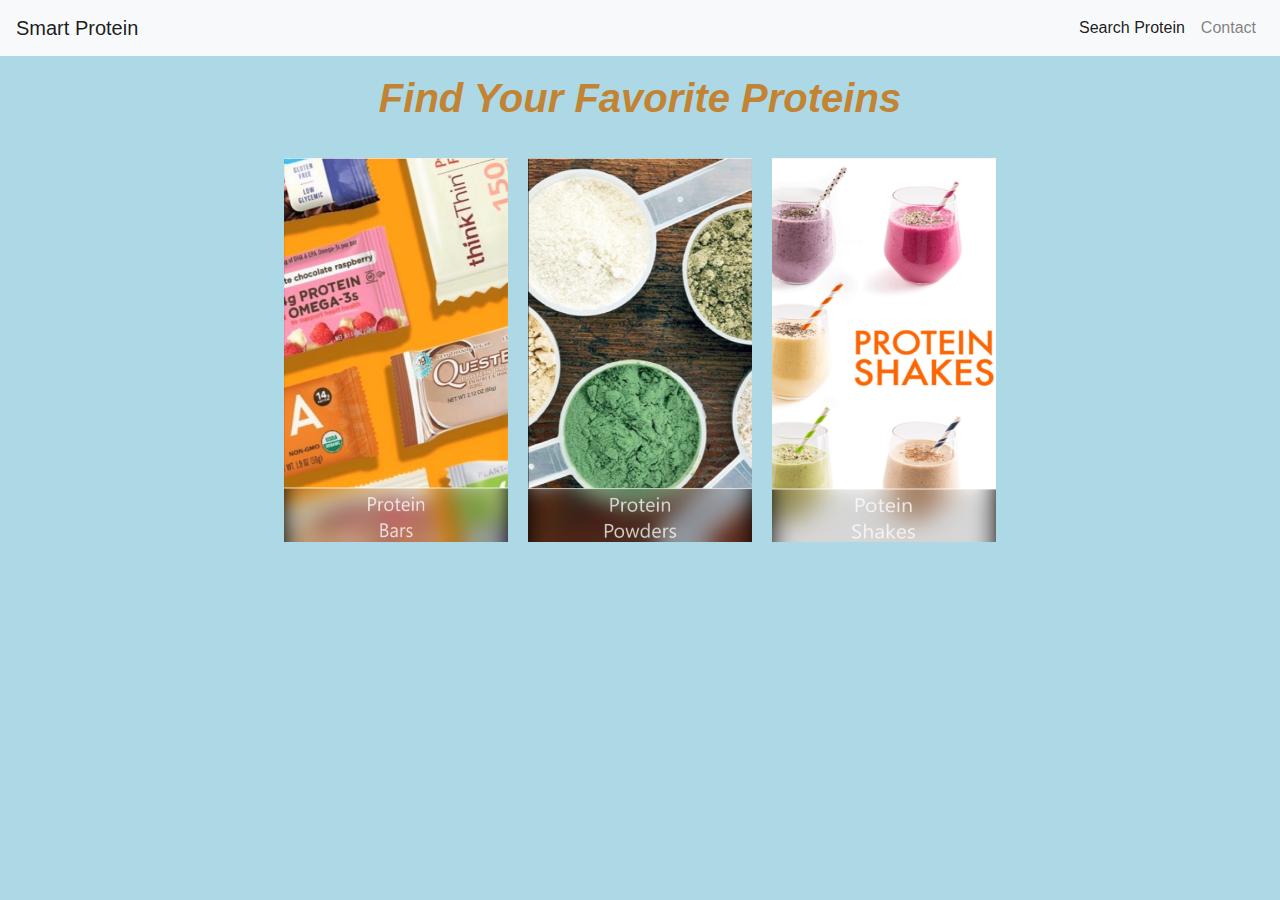
<file: index.html>
<!DOCTYPE html>
<html lang="en">
  <head>
    <meta charset="UTF-8" />
    <meta name="viewport" content="width=device-width, initial-scale=1.0" />
    <meta http-equiv="X-UA-Compatible" content="ie=edge" />
    <link rel="shortcut icon" href="images/icon01.png" type="image/x-icon" />
    <title>Smart Protein</title>

    <!-- Bootstrap v4.4.1 CSS stylesheet -->
    <link
      rel="stylesheet"
      href="https://stackpath.bootstrapcdn.com/bootstrap/4.4.1/css/bootstrap.min.css"
      integrity="sha384-Vkoo8x4CGsO3+Hhxv8T/Q5PaXtkKtu6ug5TOeNV6gBiFeWPGFN9MuhOf23Q9Ifjh"
      crossorigin="anonymous"
    />
    <link rel="stylesheet" href="css/homepage.css" />
  </head>

  <body class="mt-5">
    <header>
      <nav class="navbar fixed-top navbar-expand-sm navbar-light bg-light">
        <a
          class="navbar-brand"
          href="templates/smartprotein.html"
          target="_blank"
          >Smart Protein</a
        >
        <button
          class="navbar-toggler"
          type="button"
          data-toggle="collapse"
          data-target="#navbarSupportedContent"
          aria-controls="navbarSupportedContent"
          aria-expanded="false"
          aria-label="Toggle navigation"
        >
          <span class="navbar-toggler-icon"></span>
        </button>

        <div class="collapse navbar-collapse" id="navbarSupportedContent">
          <ul class="navbar-nav ml-auto">
            <li class="nav-item active">
              <a class="nav-link" href="templates/searching.html"
                >Search Protein<span class="sr-only">(Homepage)</span></a
              >
            </li>
            <li class="nav-item">
              <a
                class="nav-link"
                href="https://yuanfengli168.github.io/"
                target="_blank"
                >Contact</a
              >
            </li>
          </ul>
        </div>
      </nav>
    </header>

    <main class="homenav">
      <h1 style="color: rgb(194, 132, 51);">
        <b><i>Find Your Favorite Proteins</i></b>
      </h1>

      <div class="photos">
        <nav class="photos_specific">
          <a href="protein_bars/barsTotal.html"
            ><img
              src="images/barfv05.PNG"
              alt="many protein bars in one photo"
              style="width: 14rem; height: 25rem;"
          /></a>
          <a href="protein_powders/powdersTotal.html"
            ><img
              class="middle"
              src="images/powderfv04.PNG"
              alt="scoops of protein powders"
              style="width: 14rem; height: 25rem;"
          /></a>
          <a href="proteinDrinks/shakesTotal.html"
            ><img
              src="images/sk06.PNG"
              alt="many protein shakes in cups"
              style="width: 14rem; height: 25rem;"
          /></a>
        </nav>
      </div>

      <div>
        <nav></nav>
      </div>
    </main>

    <script
      src="https://code.jquery.com/jquery-3.4.1.slim.min.js"
      integrity="sha384-J6qa4849blE2+poT4WnyKhv5vZF5SrPo0iEjwBvKU7imGFAV0wwj1yYfoRSJoZ+n"
      crossorigin="anonymous"
    ></script>
    <script
      src="https://cdn.jsdelivr.net/npm/popper.js@1.16.0/dist/umd/popper.min.js"
      integrity="sha384-Q6E9RHvbIyZFJoft+2mJbHaEWldlvI9IOYy5n3zV9zzTtmI3UksdQRVvoxMfooAo"
      crossorigin="anonymous"
    ></script>
    <script
      src="https://stackpath.bootstrapcdn.com/bootstrap/4.4.1/js/bootstrap.min.js"
      integrity="sha384-wfSDF2E50Y2D1uUdj0O3uMBJnjuUD4Ih7YwaYd1iqfktj0Uod8GCExl3Og8ifwB6"
      crossorigin="anonymous"
    ></script>
  </body>
</html>
</file>
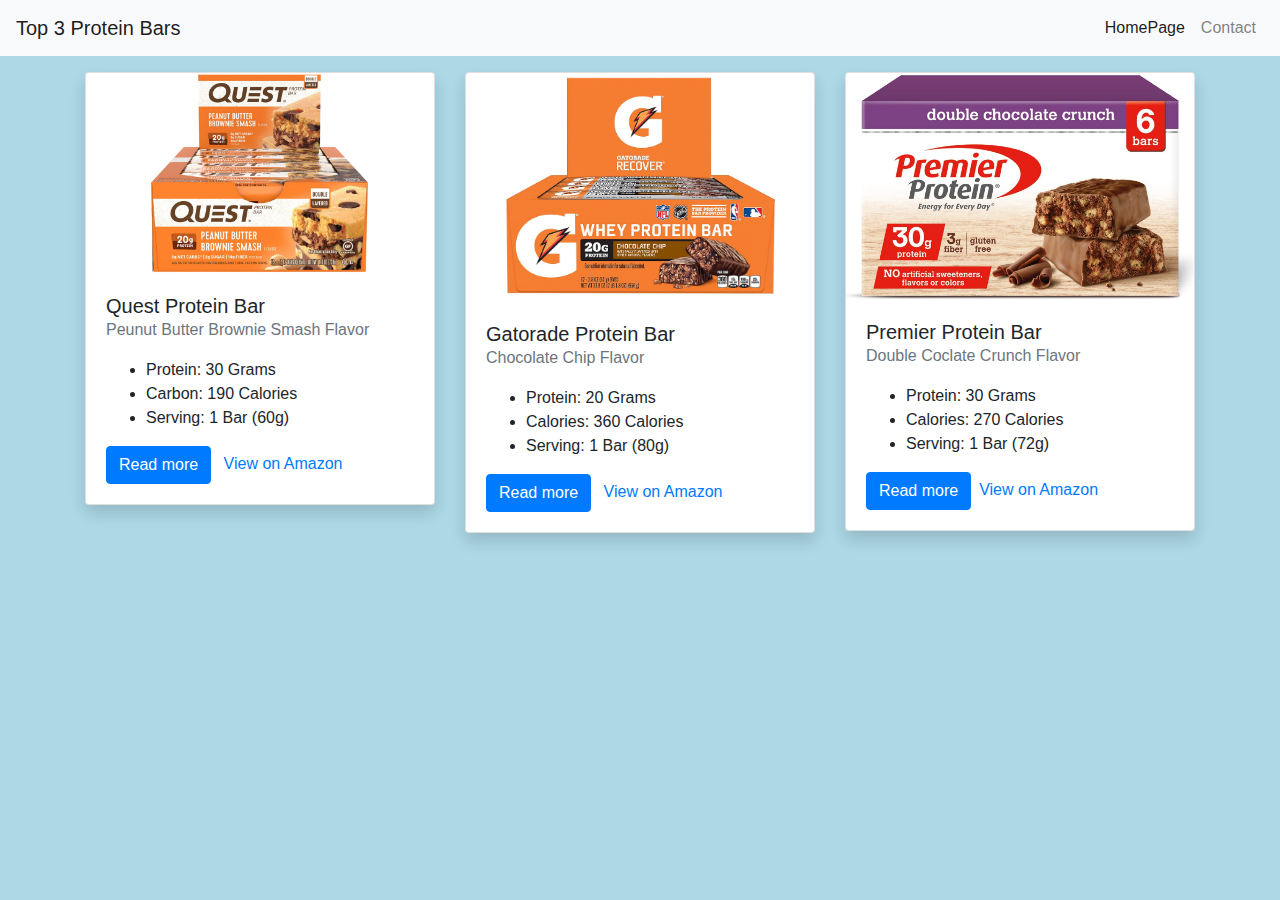
<file: protein_bars/barsTotal.html>
<!DOCTYPE html>
<html lang="en">
  <head>
    <meta charset="UTF-8" />
    <meta name="viewport" content="width=device-width, initial-scale=1.0" />
    <meta http-equiv="X-UA-Compatible" content="ie=edge" />
    <link rel="shortcut icon" href="../images/icon01.png" type="image/x-icon" />
    <title>Protein Bars</title>

    <!-- Bootstrap v4.4.1 CSS stylesheet -->
    <link
      rel="stylesheet"
      href="https://stackpath.bootstrapcdn.com/bootstrap/4.4.1/css/bootstrap.min.css"
      integrity="sha384-Vkoo8x4CGsO3+Hhxv8T/Q5PaXtkKtu6ug5TOeNV6gBiFeWPGFN9MuhOf23Q9Ifjh"
      crossorigin="anonymous"
    />
    <link rel="stylesheet" href="../css/total.css">
  </head>

  <body class="mt-5">
    <header>
      <nav class="navbar fixed-top navbar-expand-sm navbar-light bg-light">
        <a class="navbar-brand" href="" target="_blanket">Top 3 Protein Bars</a>
        <button
          class="navbar-toggler"
          type="button"
          data-toggle="collapse"
          data-target="#navbarSupportedContent"
          aria-controls="navbarSupportedContent"
          aria-expanded="false"
          aria-label="Toggle navigation"
        >
          <span class="navbar-toggler-icon"></span>
        </button>

        <div class="collapse navbar-collapse" id="navbarSupportedContent">
          <ul class="navbar-nav ml-auto">
            <li class="nav-item active">
              <a class="nav-link" href="../index.html"
                >HomePage <span class="sr-only">(Homepage)</span></a
              >
            </li>
            <li class="nav-item">
              <a class="nav-link" href="https://yuanfengli168.github.io/" target="_blank">Contact</a>
            </li>
          </ul>
        </div>
      </nav>
    </header>

    <main>
      <div class="container">
        <div class="row">
          <div class="col-sm-6 col-md-4 py-4">
            <div class="card shadow bg-white rounded">
              <center>
                <img
                src="../images/questbar_in_total.jpg"
                class="card-img-top"
                alt="Quest Protein Bar Details with a whole box"
                style="width: 63%;"
              />
              </center>
              <div class="card-body">
                <h5 class="card-title mb-0">Quest Protein Bar</h5>
                <p class="text-muted mt-0">
                  Peunut Butter Brownie Smash Flavor
                </p>

                <p class="card-text font-weight-bold">
                  <ul>
                      <li>Protein: 30  Grams</li>
                      <li>Carbon: 190  Calories</li>
                      <li>Serving: 1 Bar (60g)</li>
                  </ul>
                </p>

                <a href="../protein_bars/proteinBar01.html" class="btn btn-primary mr-2">Read more</a>
                <a href="https://www.amazon.com/Quest-Nutrition-Brownie-Protein-Friendly/dp/B07FYD4NZ3/ref=sr_1_6?dchild=1&keywords=protein%2Bbar&qid=1591567925&sr=8-6&th=1" target="_blank">View on Amazon</a>
              </div>
            </div>
          </div>
          <div class="col-sm-6 col-md-4 py-4">
            <div class="card shadow bg-white rounded">
              <center>
                <img
                src="../images/gatorade_in_total02.PNG"
                class="card-img-top"
                alt="Premier Protein bar with a whole box"
                style="width: 90%;"
              />
              </center>
              <div class="card-body">
                <h5 class="card-title mb-0">Gatorade Protein Bar</h5>
                <p class="text-muted mt-0">Chocolate Chip Flavor</p>
                <p class="card-text font-weight-bold">
                  <ul>
                      <li>Protein: 20  Grams</li>
                      <li>Calories: 360  Calories</li>
                      <li>Serving: 1 Bar (80g)</li>
                  </ul>
                </p>
                <a href="../protein_bars/proteinBar02.html" class="btn btn-primary mr-2">Read more</a>
                <a href="https://www.amazon.com/Gatorade-Protein-Recover-Chocolate-ounce/dp/B00T0BUBI6/ref=sr_1_3_sspa?dchild=1&keywords=protein+bar&qid=1591568203&sr=8-3-spons&psc=1&spLa=[base64]" target="_blank">View on Amazon</a>
              </div>
            </div>
          </div>
          <div class="col-sm-6 col-md-4 py-4">
            <div class="card shadow bg-white rounded">
              <img
                src="../images/premier_protein.jpg"
                class="card-img-top"
                alt="Premier Protein bar in a box"
              />
              <div class="card-body">
                <h5 class="card-title mb-0">Premier Protein Bar</h5>
                <p class="text-muted mt-0">
                  Double Coclate Crunch Flavor
                </p>
                <p class="card-text font-weight-bold">
                  <ul>
                      <li>Protein: 30 Grams</li>
                      <li>Calories: 270 Calories</li>
                      <li>Serving: 1 Bar (72g)</li>
                  </ul>
                </p>
                <a href="../protein_bars/proteinBar03.html" class="btn btn-primary mr-2">Read more</a
                ><a href="https://www.amazon.com/Premier-Protein-Double-Chocolate-Crunch/dp/B00ATPL5TQ/ref=sr_1_1?dchild=1&keywords=premier%2Bprotein%2Benergy%2Bbar&qid=1591568576&sr=8-1&th=1" target="_blank">View on Amazon</a>
              </div>
            </div>
          </div>
        </div>
      </div>
    </main>

    <script
      src="https://code.jquery.com/jquery-3.4.1.slim.min.js"
      integrity="sha384-J6qa4849blE2+poT4WnyKhv5vZF5SrPo0iEjwBvKU7imGFAV0wwj1yYfoRSJoZ+n"
      crossorigin="anonymous"
    ></script>
    <script
      src="https://cdn.jsdelivr.net/npm/popper.js@1.16.0/dist/umd/popper.min.js"
      integrity="sha384-Q6E9RHvbIyZFJoft+2mJbHaEWldlvI9IOYy5n3zV9zzTtmI3UksdQRVvoxMfooAo"
      crossorigin="anonymous"
    ></script>
    <script
      src="https://stackpath.bootstrapcdn.com/bootstrap/4.4.1/js/bootstrap.min.js"
      integrity="sha384-wfSDF2E50Y2D1uUdj0O3uMBJnjuUD4Ih7YwaYd1iqfktj0Uod8GCExl3Og8ifwB6"
      crossorigin="anonymous"
    ></script>
  </body>
</html>
</file>
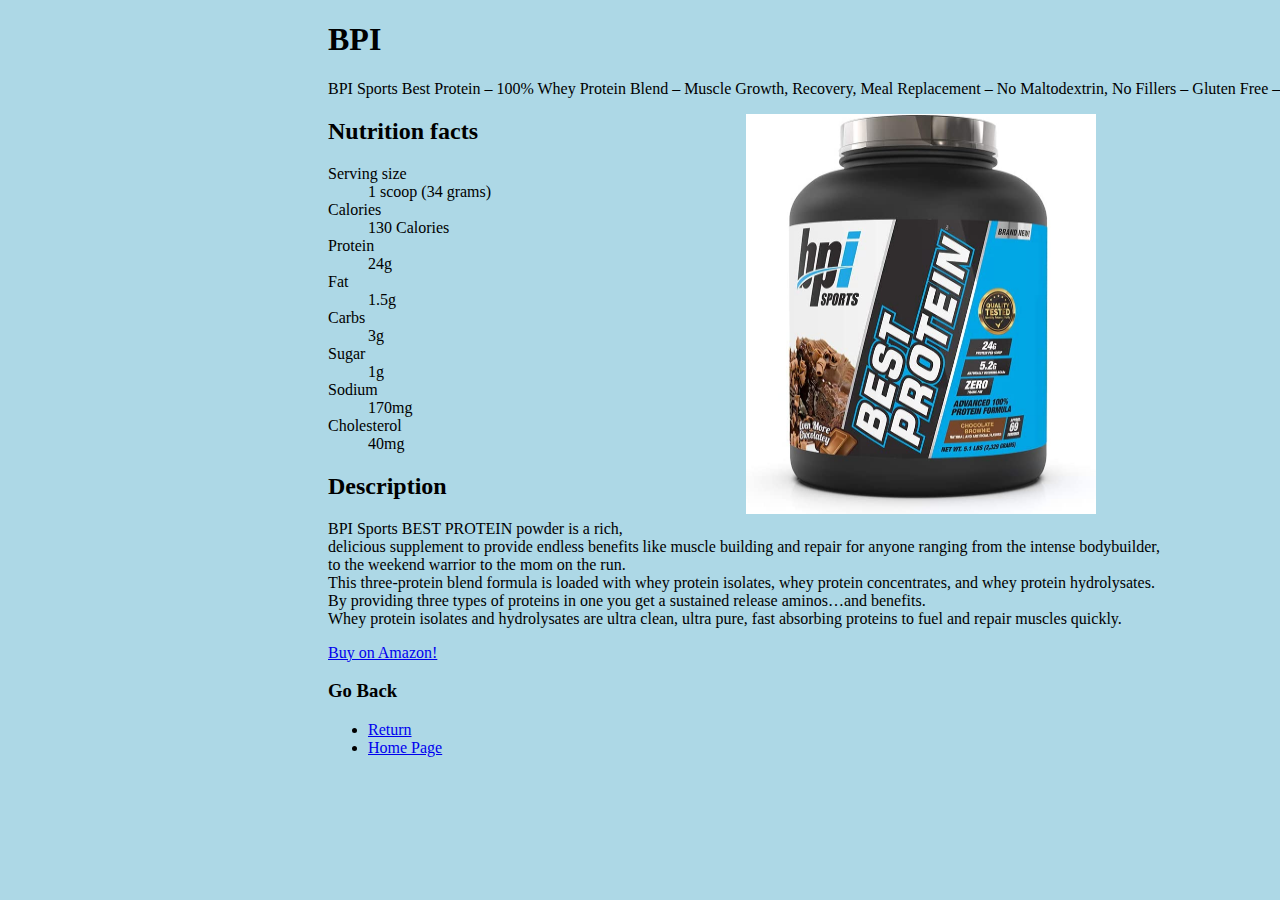
<file: protein_powders/powder01.html>
<!DOCTYPE html>
<html lang="en">
  <head>
    <meta charset="UTF-8" />
    <meta name="viewport" content="width=device-width, initial-scale=1.0" />
    <link rel="stylesheet" href="../css/bar_style.css" />
    <link rel="shortcut icon" href="../images/icon01.png" type="image/x-icon" />
    <title>BPI Sports Best Protein</title>
  </head>

  <body>
    <header>
      <div class="container">
        <h1>BPI</h1>
        <p class="full name">
          BPI Sports Best Protein – 100% Whey Protein Blend – Muscle Growth,
          Recovery, Meal Replacement – No Maltodextrin, No Fillers – Gluten Free
          – for Men & Women – Chocolate Brownie
        </p>
      </div>
    </header>

    <div class="image">
      <p>
        <img
          src="../images/bestProteinPowder.jpg"
          alt="Premier protein bar"
          style="width: 350px; height: 400px;"
        />
      </p>
    </div>

    <nav id="nutrition facts">
      <div>
        <h2>Nutrition facts</h2>

        <dl>
          <dt>Serving size</dt>
          <dd>1 scoop (34 grams)</dd>
          <dt>Calories</dt>
          <dd>130 Calories</dd>
          <dt>Protein</dt>
          <dd>24g</dd>
          <dt>Fat</dt>
          <dd>1.5g</dd>
          <dt>Carbs</dt>
          <dd>3g</dd>
          <dt>Sugar</dt>
          <dd>1g</dd>
          <dt>Sodium</dt>
          <dd>170mg</dd>
          <dt>Cholesterol</dt>
          <dd>40mg</dd>
        </dl>
      </div>
    </nav>

    <main>
      <div class="container">
        <h2>Description</h2>
        <p>
          BPI Sports BEST PROTEIN powder is a rich,<br />
          delicious supplement to provide endless benefits like muscle building
          and repair for anyone ranging from the intense bodybuilder, <br />to
          the weekend warrior to the mom on the run. <br />
          This three-protein blend formula is loaded with whey protein isolates,
          whey protein concentrates, and whey protein hydrolysates. <br />By
          providing three types of proteins in one you get a sustained release
          aminos…and benefits. <br />Whey protein isolates and hydrolysates are
          ultra clean, ultra pure, fast absorbing proteins to fuel and repair
          muscles quickly.
        </p>
        <a
          href="https://www.amazon.com/BPI-Sports-Advanced-Superior-Chocolate/dp/B01NBOBXTS/ref=sr_1_36?dchild=1&keywords=protein+powder&qid=1591572948&sr=8-36"
          target="_blank"
          >Buy on Amazon!</a
        >
      </div>
    </main>

    <footer>
      <h3>Go Back</h3>
      <ul>
        <li><a href="../protein_powders/powdersTotal.html">Return</a></li>
        <li><a href="../index.html">Home Page</a></li>
      </ul>
    </footer>
  </body>
</html>
</file>
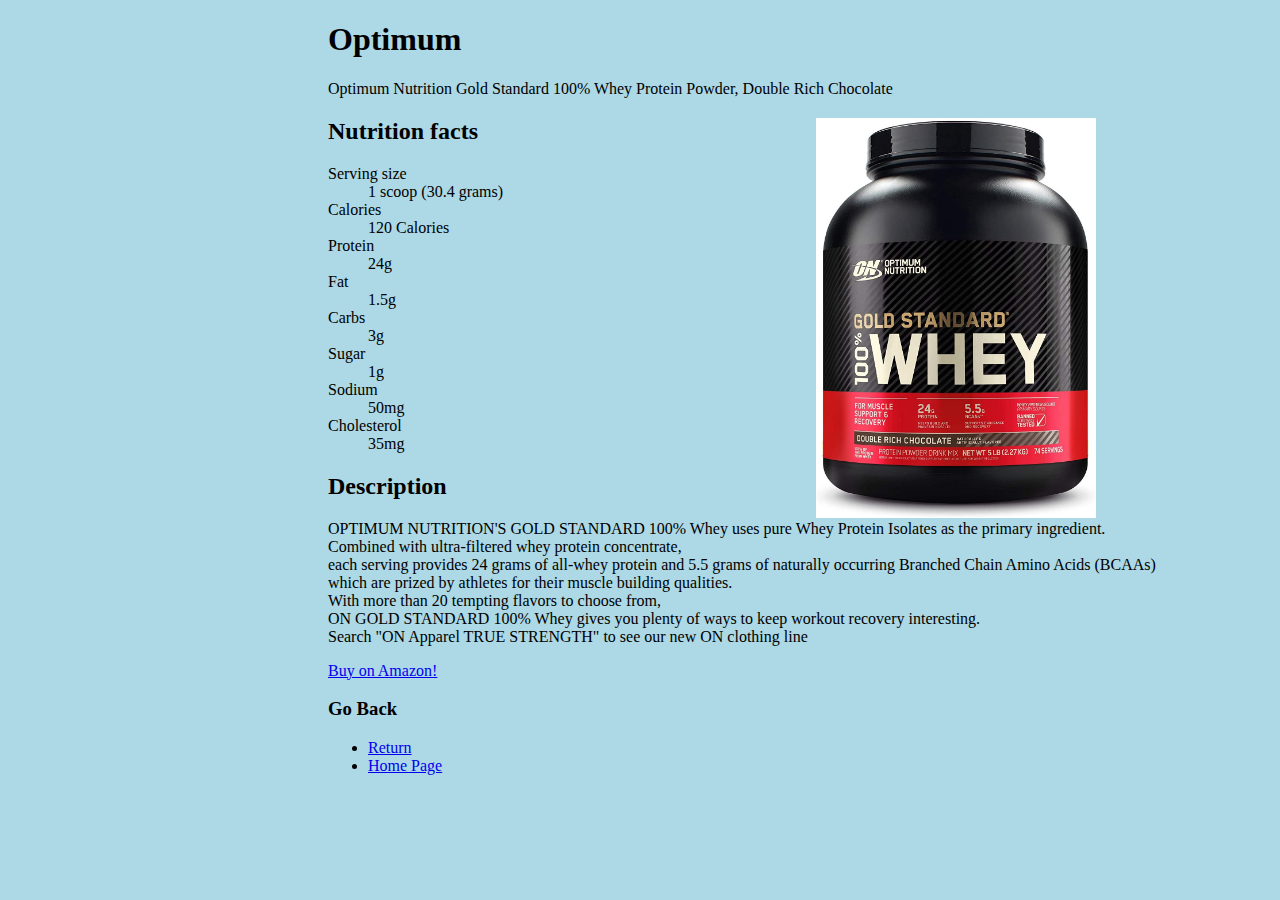
<file: protein_powders/powder02.html>
<!DOCTYPE html>
<html lang="en">
  <head>
    <meta charset="UTF-8" />
    <meta name="viewport" content="width=device-width, initial-scale=1.0" />
    <link rel="stylesheet" href="../css/bar_style.css" />
    <link rel="shortcut icon" href="../images/icon01.png" type="image/x-icon" />
    <title>Optimum Nutrition Gold Standard</title>
  </head>

  <body>
    <header>
      <div class="container">
        <h1>Optimum</h1>
        <p class="full name">
          Optimum Nutrition Gold Standard 100% Whey Protein Powder, Double Rich
          Chocolate
        </p>
      </div>
    </header>
    <div class="image">
      <p>
        <img
          src="../images/optimum.jpg"
          alt="optimum protein powder"
          style="width: 280px; height: 400px;"
        />
      </p>

      <nav id="nutrition facts">
        <div>
          <h2>Nutrition facts</h2>

          <dl>
            <dt>Serving size</dt>
            <dd>1 scoop (30.4 grams)</dd>
            <dt>Calories</dt>
            <dd>120 Calories</dd>
            <dt>Protein</dt>
            <dd>24g</dd>
            <dt>Fat</dt>
            <dd>1.5g</dd>
            <dt>Carbs</dt>
            <dd>3g</dd>
            <dt>Sugar</dt>
            <dd>1g</dd>
            <dt>Sodium</dt>
            <dd>50mg</dd>
            <dt>Cholesterol</dt>
            <dd>35mg</dd>
          </dl>
        </div>
      </nav>
    </div>

    <main>
      <div class="container">
        <h2>Description</h2>
        <p>
          OPTIMUM NUTRITION'S GOLD STANDARD 100% Whey uses pure Whey Protein
          Isolates as the primary ingredient. <br />
          Combined with ultra-filtered whey protein concentrate, <br />each
          serving provides 24 grams of all-whey protein and 5.5 grams of
          naturally occurring Branched Chain Amino Acids (BCAAs) <br />which are
          prized by athletes for their muscle building qualities. <br />With
          more than 20 tempting flavors to choose from, <br />ON GOLD STANDARD
          100% Whey gives you plenty of ways to keep workout recovery
          interesting. <br />Search "ON Apparel TRUE STRENGTH" to see our new ON
          clothing line
        </p>
        <a
          href="https://www.amazon.com/Optimum-Nutrition-Standard-Protein-Chocolate/dp/B000QSNYGI/ref=sr_1_2_sspa?dchild=1&keywords=protein+powder&qid=1591572948&sr=8-2-spons&psc=1&spLa=[base64]"
          target="_blank"
          >Buy on Amazon!</a
        >
      </div>
    </main>

    <footer>
      <h3>Go Back</h3>
      <ul>
        <li><a href="powdersTotal.html">Return</a></li>
        <li><a href="../index.html">Home Page</a></li>
      </ul>
    </footer>
  </body>
</html>
</file>
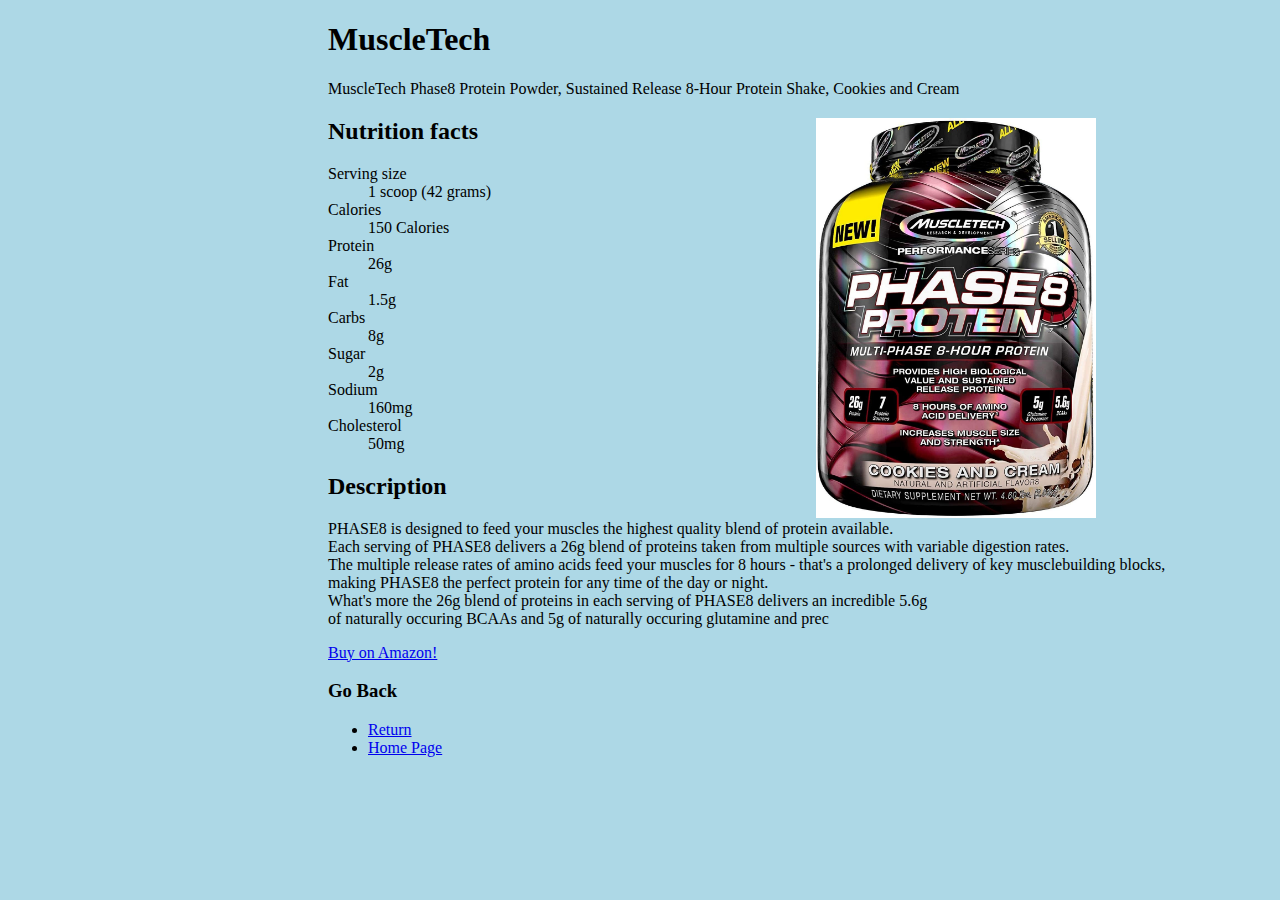
<file: protein_powders/powder03.html>
<!DOCTYPE html>
<html lang="en">
  <head>
    <meta charset="UTF-8" />
    <meta name="viewport" content="width=device-width, initial-scale=1.0" />
    <link rel="stylesheet" href="../css/bar_style.css" />
    <link rel="shortcut icon" href="../images/icon01.png" type="image/x-icon" />
    <title>MuscleTech Phase8 Protein Powder</title>
  </head>

  <body>
    <header>
      <div class="container">
        <h1>MuscleTech</h1>
        <p class="full name">
          MuscleTech Phase8 Protein Powder, Sustained Release 8-Hour Protein
          Shake, Cookies and Cream
        </p>
      </div>
    </header>

    <div class="image">
      <p>
        <img
          src="../images/muscletech.jpg"
          alt="Premier protein bar"
          style="width: 280px; height: 400px;"
        />
      </p>

      <nav id="nutrition facts">
        <div>
          <h2>Nutrition facts</h2>

          <dl>
            <dt>Serving size</dt>
            <dd>1 scoop (42 grams)</dd>
            <dt>Calories</dt>
            <dd>150 Calories</dd>
            <dt>Protein</dt>
            <dd>26g</dd>
            <dt>Fat</dt>
            <dd>1.5g</dd>
            <dt>Carbs</dt>
            <dd>8g</dd>
            <dt>Sugar</dt>
            <dd>2g</dd>
            <dt>Sodium</dt>
            <dd>160mg</dd>
            <dt>Cholesterol</dt>
            <dd>50mg</dd>
          </dl>
        </div>
      </nav>
    </div>


      <div class="container">
        <h2>Description</h2>
        <p>
          PHASE8 is designed to feed your muscles the highest quality blend of
          protein available. <br/> Each serving of PHASE8 delivers a 26g blend of
          proteins taken from multiple sources with variable digestion rates.<br/>
          The multiple release rates of amino acids feed your muscles for 8
          hours - that's a prolonged delivery of key musclebuilding blocks,<br/>
          making PHASE8 the perfect protein for any time of the day or night.<br/>
          What's more the 26g blend of proteins in each serving of PHASE8
          delivers an incredible 5.6g <br />of naturally occuring BCAAs and 5g of
          naturally occuring glutamine and prec
        </p>
        <a
          href="https://www.amazon.com/MuscleTech-Protein-Sustained-Release-Chocolate/dp/B00CATLSAA/ref=sr_1_22_sspa?dchild=1&keywords=protein%2Bpowder&qid=1591572948&sr=8-22-spons&spLa=[base64]&th=1"
          target="_blank"
          >Buy on Amazon!</a
        >
      </div>
    </main>

    <footer>
      <h3>Go Back</h3>
      <ul>
        <li><a href="../protein_powders/powdersTotal.html">Return</a></li>
        <li><a href="../index.html">Home Page</a></li>
      </ul>
    </footer>
  </body>
</html>
</file>
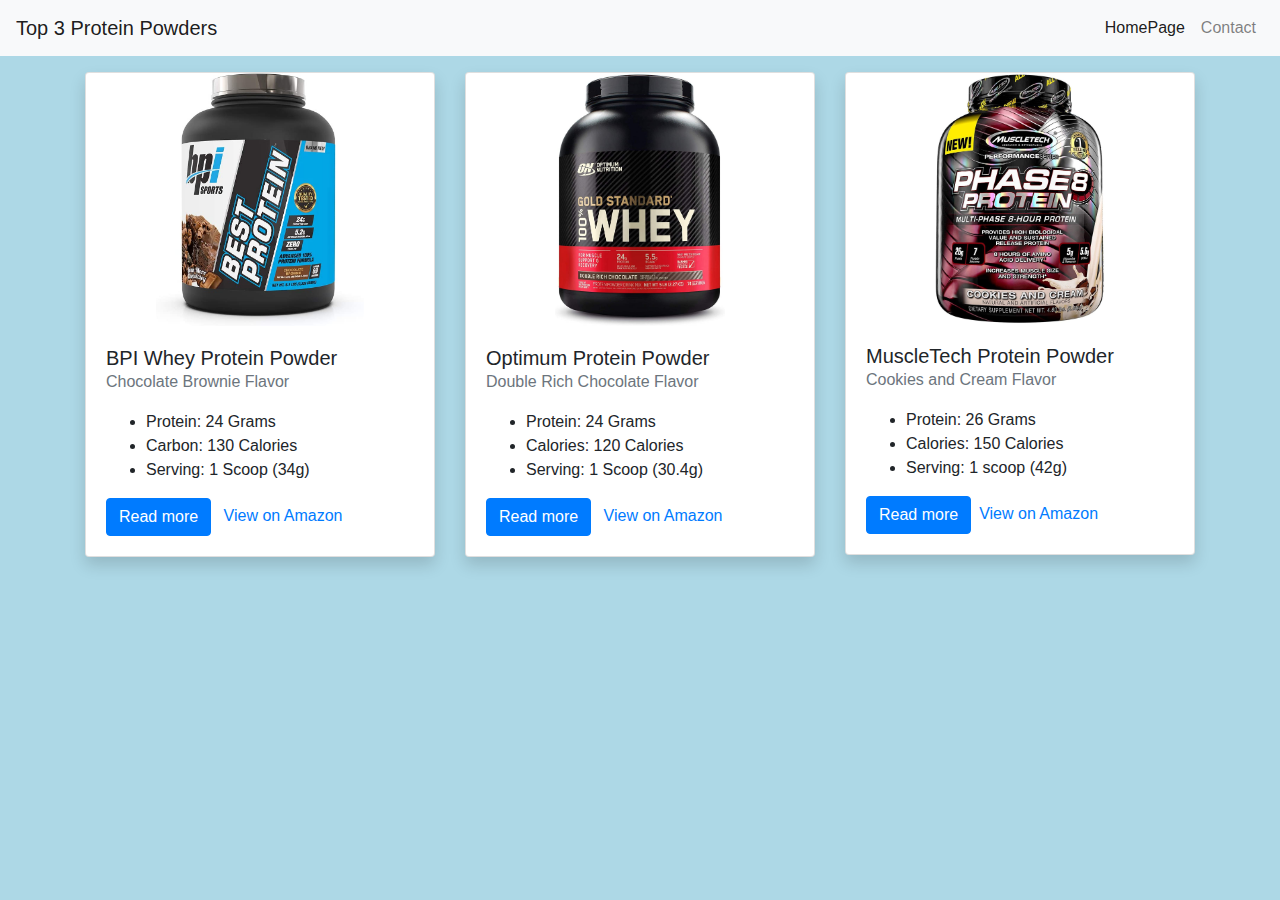
<file: protein_powders/powdersTotal.html>
<!DOCTYPE html>
<html lang="en">
  <head>
    <meta charset="UTF-8" />
    <meta name="viewport" content="width=device-width, initial-scale=1.0" />
    <meta http-equiv="X-UA-Compatible" content="ie=edge" />
    <link rel="shortcut icon" href="../images/icon01.png" type="image/x-icon" />
    <title>Protein Powders</title>

    <!-- Bootstrap v4.4.1 CSS stylesheet -->
    <link
      rel="stylesheet"
      href="https://stackpath.bootstrapcdn.com/bootstrap/4.4.1/css/bootstrap.min.css"
      integrity="sha384-Vkoo8x4CGsO3+Hhxv8T/Q5PaXtkKtu6ug5TOeNV6gBiFeWPGFN9MuhOf23Q9Ifjh"
      crossorigin="anonymous"
    />
    <link rel="stylesheet" href="../css/total.css">
  </head>

  <body class="mt-5">
    <header>
      <nav class="navbar fixed-top navbar-expand-sm navbar-light bg-light">
        <a class="navbar-brand" href="" target="_blanket">Top 3 Protein Powders</a>
        <button
          class="navbar-toggler"
          type="button"
          data-toggle="collapse"
          data-target="#navbarSupportedContent"
          aria-controls="navbarSupportedContent"
          aria-expanded="false"
          aria-label="Toggle navigation"
        >
          <span class="navbar-toggler-icon"></span>
        </button>

        <div class="collapse navbar-collapse" id="navbarSupportedContent">
          <ul class="navbar-nav ml-auto">
            <li class="nav-item active">
              <a class="nav-link" href="../index.html"
                >HomePage <span class="sr-only">(Homepage)</span></a
              >
            </li>

            <li class="nav-item">
              <a class="nav-link" href="https://yuanfengli168.github.io/" target="_blank">Contact</a>
            </li>
          </ul>
        </div>
      </nav>
    </header>

    <main>
      <div class="container">
        <div class="row">
          <div class="col-sm-6 col-md-4 py-4">
            <div class="card shadow bg-white rounded">
             <center> 
               <img
                src="../images/bestProteinPowder.jpg"
                class="card-img-top"
                alt="BPI Whey Protein Powder"
                style="width: 60%;"
              /></center>
              <div class="card-body">
                <h5 class="card-title mb-0">BPI Whey Protein Powder</h5>
                <p class="text-muted mt-0">
                  Chocolate Brownie Flavor
                </p>

                <p class="card-text font-weight-bold">
                  <ul>
                      <li>Protein: 24 Grams</li>
                      <li>Carbon: 130  Calories</li>
                      <li>Serving: 1 Scoop (34g)</li>
                  </ul>
                </p>

                <a href="powder01.html" class="btn btn-primary mr-2">Read more</a>
                <a href="https://www.amazon.com/BPI-Sports-Advanced-Superior-Chocolate/dp/B01NBOBXTS/ref=sr_1_36?dchild=1&keywords=protein+powder&qid=1591572948&sr=8-36" target="_blank">View on Amazon</a>
              </div>
            </div>
          </div>
          <div class="col-sm-6 col-md-4 py-4">
            <div class="card shadow bg-white rounded">
             <center> 
               <img
                src="../images/optimum.jpg"
                class="card-img-top"
                alt="Optimum Protein Powder"
                style="width: 48.8%;"
              /></center>
              <div class="card-body">
                <h5 class="card-title mb-0">Optimum Protein Powder</h5>
                <p class="text-muted mt-0">Double Rich Chocolate Flavor</p>
                <p class="card-text font-weight-bold">
                  <ul>
                      <li>Protein: 24  Grams</li>
                      <li>Calories: 120  Calories</li>
                      <li>Serving: 1 Scoop (30.4g)</li>
                  </ul>
                </p>
                <a href="powder02.html" class="btn btn-primary mr-2">Read more</a>
                <a href="https://www.amazon.com/Optimum-Nutrition-Standard-Protein-Chocolate/dp/B000QSNYGI/ref=sr_1_2_sspa?dchild=1&keywords=protein+powder&qid=1591572948&sr=8-2-spons&psc=1&spLa=[base64]" target="_blank">View on Amazon</a>
              </div>
            </div>
          </div>
          <div class="col-sm-6 col-md-4 py-4">
            <div class="card shadow bg-white rounded">
              <center>
                <img
                src="../images/muscletech.jpg"
                class="card-img-top"
                alt="MucleTech Protein Powder"
                style="width: 48.8%;"
              />
              </center>
              <div class="card-body">
                <h5 class="card-title mb-0">MuscleTech Protein Powder</h5>
                <p class="text-muted mt-0">
                  Cookies and Cream Flavor
                </p>
                <p class="card-text font-weight-bold">
                  <ul>
                      <li>Protein: 26 Grams</li>
                      <li>Calories: 150 Calories</li>
                      <li>Serving: 1 scoop (42g)</li>
                  </ul>
                </p>
                <a href="powder03.html" class="btn btn-primary mr-2">Read more</a
                ><a href="https://www.amazon.com/MuscleTech-Protein-Sustained-Release-Chocolate/dp/B00CATLSAA/ref=sr_1_22_sspa?dchild=1&keywords=protein%2Bpowder&qid=1591572948&sr=8-22-spons&spLa=[base64]&th=1" target="_blank">View on Amazon</a>
              </div>
            </div>
          </div>
        </div>
      </div>
    </main>

    <script
      src="https://code.jquery.com/jquery-3.4.1.slim.min.js"
      integrity="sha384-J6qa4849blE2+poT4WnyKhv5vZF5SrPo0iEjwBvKU7imGFAV0wwj1yYfoRSJoZ+n"
      crossorigin="anonymous"
    ></script>
    <script
      src="https://cdn.jsdelivr.net/npm/popper.js@1.16.0/dist/umd/popper.min.js"
      integrity="sha384-Q6E9RHvbIyZFJoft+2mJbHaEWldlvI9IOYy5n3zV9zzTtmI3UksdQRVvoxMfooAo"
      crossorigin="anonymous"
    ></script>
    <script
      src="https://stackpath.bootstrapcdn.com/bootstrap/4.4.1/js/bootstrap.min.js"
      integrity="sha384-wfSDF2E50Y2D1uUdj0O3uMBJnjuUD4Ih7YwaYd1iqfktj0Uod8GCExl3Og8ifwB6"
      crossorigin="anonymous"
    ></script>
  </body>
</html>
</file>
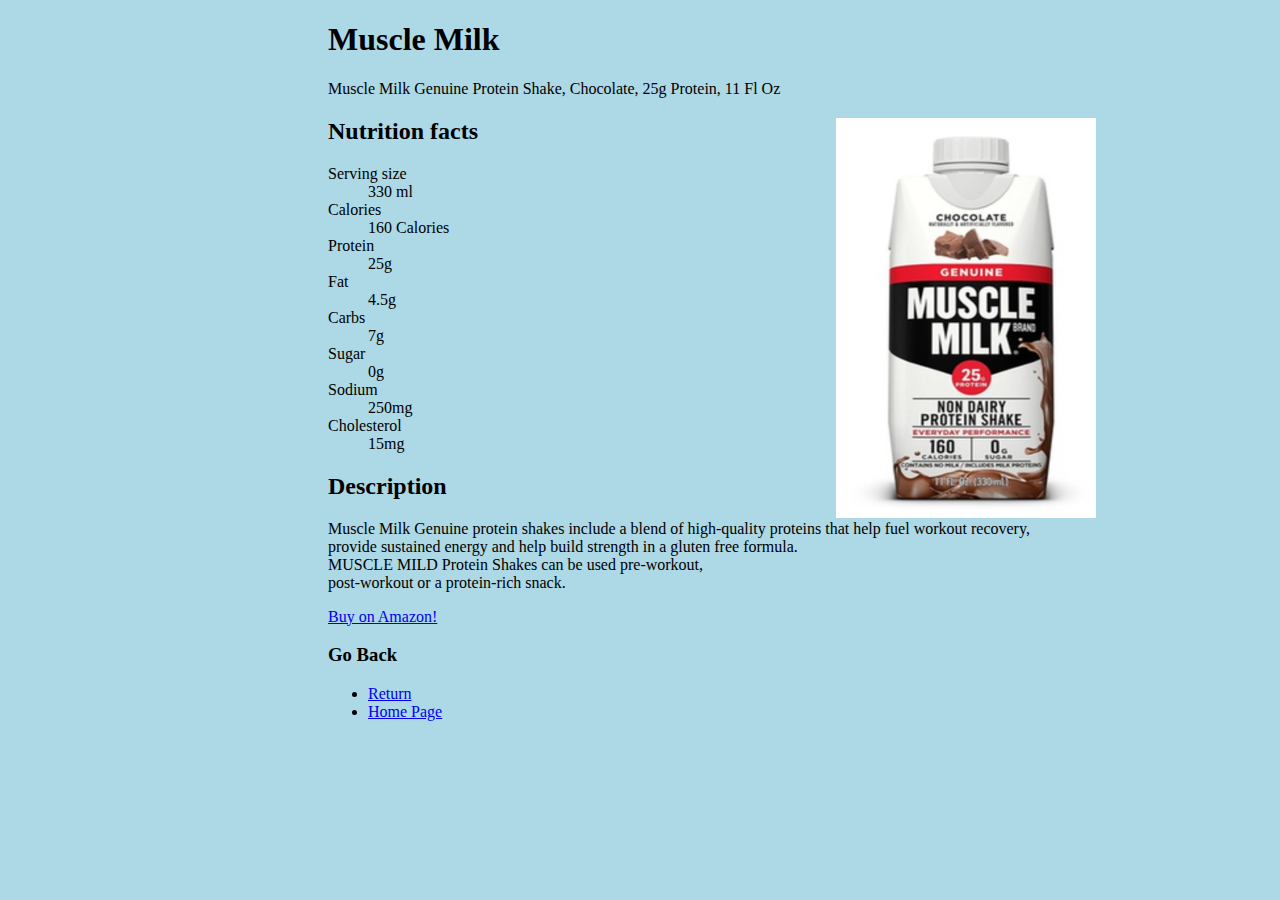
<file: proteinDrinks/drink01.html>
<!DOCTYPE html>
<html lang="en">
  <head>
    <meta charset="UTF-8" />
    <meta name="viewport" content="width=device-width, initial-scale=1.0" />
    <link rel="stylesheet" href="../css/bar_style.css" />
    <link rel="shortcut icon" href="../images/icon01.png" type="image/x-icon" />
    <title>Muscle Milk Genuine Protein Shake</title>
  </head>

  <body>
    <header>
      <div class="container">
        <h1>Muscle Milk</h1>
        <p class="full name">
          Muscle Milk Genuine Protein Shake, Chocolate, 25g Protein, 11 Fl Oz
        </p>
      </div>
    </header>

    <div class="image">
      <p>
        <img
          src="../images/muscle_milk.PNG"
          alt="muscle milk"
          style="width: 260px; height: 400px;"
        />
      </p>
      <nav id="nutrition facts">
        <div>
          <h2>Nutrition facts</h2>

          <dl>
            <dt>Serving size</dt>
            <dd>330 ml</dd>
            <dt>Calories</dt>
            <dd>160 Calories</dd>
            <dt>Protein</dt>
            <dd>25g</dd>
            <dt>Fat</dt>
            <dd>4.5g</dd>
            <dt>Carbs</dt>
            <dd>7g</dd>
            <dt>Sugar</dt>
            <dd>0g</dd>
            <dt>Sodium</dt>
            <dd>250mg</dd>
            <dt>Cholesterol</dt>
            <dd>15mg</dd>
          </dl>
        </div>
      </nav>
    </div>

    <main>
      <div class="container">
        <h2>Description</h2>
        <p>
          Muscle Milk Genuine protein shakes include a blend of high-quality
          proteins that help fuel workout recovery, <br />provide sustained
          energy and help build strength in a gluten free formula.<br />
          MUSCLE MILD Protein Shakes can be used pre-workout, <br />post-workout
          or a protein-rich snack.
        </p>
        <a
          href="https://www.amazon.com/Muscle-Milk-Genuine-Protein-Chocolate/dp/B00BQWO3Y0/ref=sr_1_6?dchild=1&keywords=protein%2Bdrink&qid=1591574870&sr=8-6&th=1"
          target="_blank"
          >Buy on Amazon!</a
        >
      </div>
    </main>

    <footer>
      <h3>Go Back</h3>
      <ul>
        <li><a href="../proteinDrinks/shakesTotal.html">Return</a></li>
        <li><a href="../index.html">Home Page</a></li>
      </ul>
    </footer>
  </body>
</html>
</file>
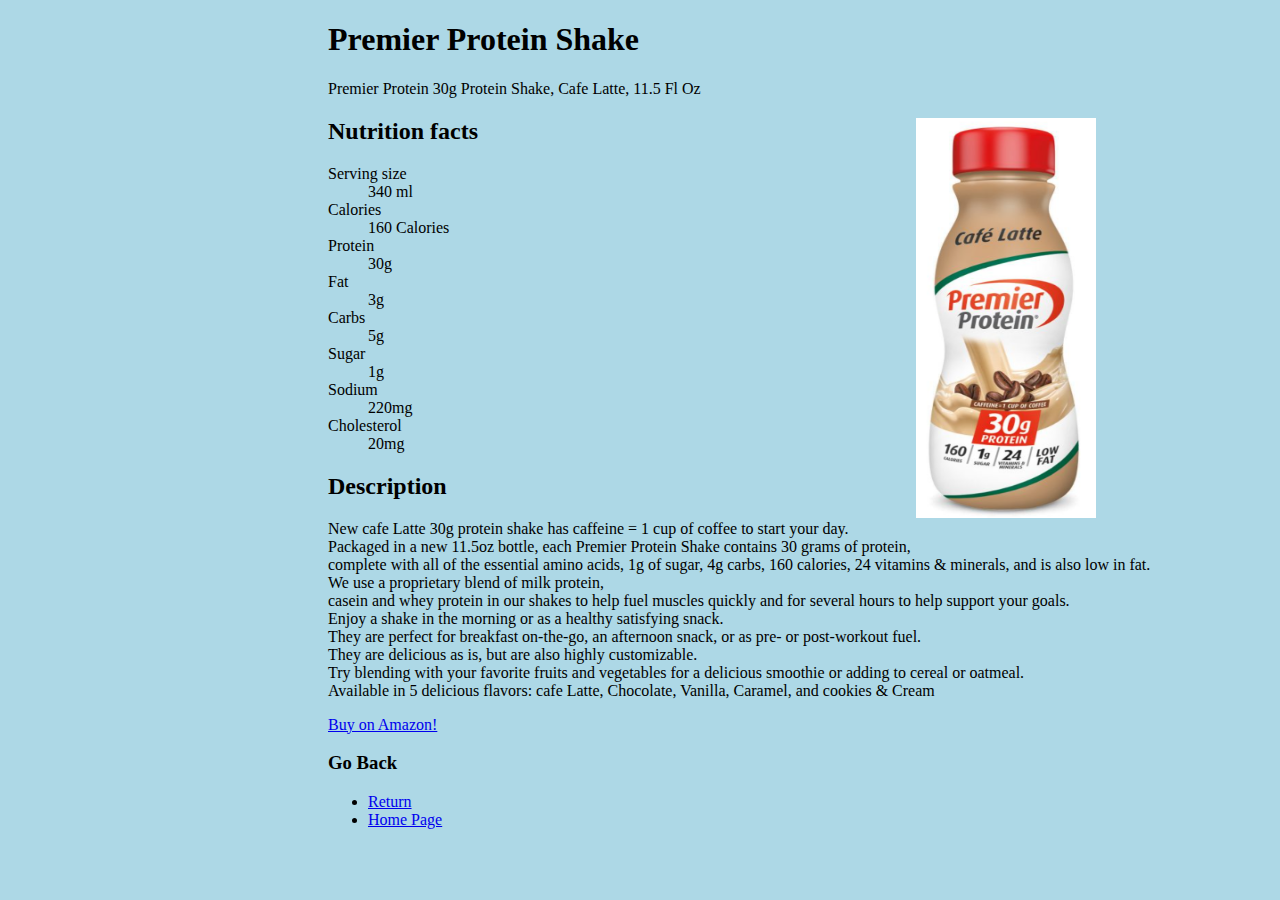
<file: proteinDrinks/drink02.html>
<!DOCTYPE html>
<html lang="en">
  <head>
    <meta charset="UTF-8" />
    <meta name="viewport" content="width=device-width, initial-scale=1.0" />
    <link rel="stylesheet" href="../css/bar_style.css" />
    <link rel="shortcut icon" href="../images/icon01.png" type="image/x-icon" />
    <title>Premier Protein Shake</title>
  </head>

  <body>
    <header>
      <div class="container">
        <h1>Premier Protein Shake</h1>
        <p class="full name">
          Premier Protein 30g Protein Shake, Cafe Latte, 11.5 Fl Oz
        </p>
      </div>
    </header>

    <div class="image">
      <p>
        <img
          src="../images/premiershake.PNG"
          alt="Premier protein shake"
          style="width: 180px; height: 400px;"
        />
      </p>

      <nav id="nutrition facts">
        <div>
          <h2>Nutrition facts</h2>

          <dl>
            <dt>Serving size</dt>
            <dd>340 ml</dd>
            <dt>Calories</dt>
            <dd>160 Calories</dd>
            <dt>Protein</dt>
            <dd>30g</dd>
            <dt>Fat</dt>
            <dd>3g</dd>
            <dt>Carbs</dt>
            <dd>5g</dd>
            <dt>Sugar</dt>
            <dd>1g</dd>
            <dt>Sodium</dt>
            <dd>220mg</dd>
            <dt>Cholesterol</dt>
            <dd>20mg</dd>
          </dl>
        </div>
      </nav>
    </div>

    <main>
      <div class="container">
        <h2>Description</h2>
        <p>
          New cafe Latte 30g protein shake has caffeine = 1 cup of coffee to
          start your day. <br />
          Packaged in a new 11.5oz bottle, each Premier Protein Shake contains
          30 grams of protein, <br />complete with all of the essential amino
          acids, 1g of sugar, 4g carbs, 160 calories, 24 vitamins & minerals,
          and is also low in fat. <br />We use a proprietary blend of milk
          protein, <br />casein and whey protein in our shakes to help fuel
          muscles quickly and for several hours to help support your goals.
          <br />Enjoy a shake in the morning or as a healthy satisfying snack.
          <br />They are perfect for breakfast on-the-go, an afternoon snack, or
          as pre- or post-workout fuel. <br />They are delicious as is, but are
          also highly customizable. <br />Try blending with your favorite fruits
          and vegetables for a delicious smoothie or adding to cereal or
          oatmeal.<br />
          Available in 5 delicious flavors: cafe Latte, Chocolate, Vanilla,
          Caramel, and cookies & Cream
        </p>
        <a
          href="https://www.amazon.com/Premier-Protein-Shake-Cafe-Latte/dp/B07W8KHTGL/ref=sr_1_5?dchild=1&keywords=protein%2Bdrink&qid=1591574870&sr=8-5&th=1"
          target="_blank"
          >Buy on Amazon!</a
        >
      </div>
    </main>

    <footer>
      <h3>
        Go Back
      </h3>
      <ul>
        <li><a href="../proteinDrinks/shakesTotal.html">Return</a></li>
        <li><a href="../index.html">Home Page</a></li>
      </ul>
    </footer>
  </body>
</html>
</file>
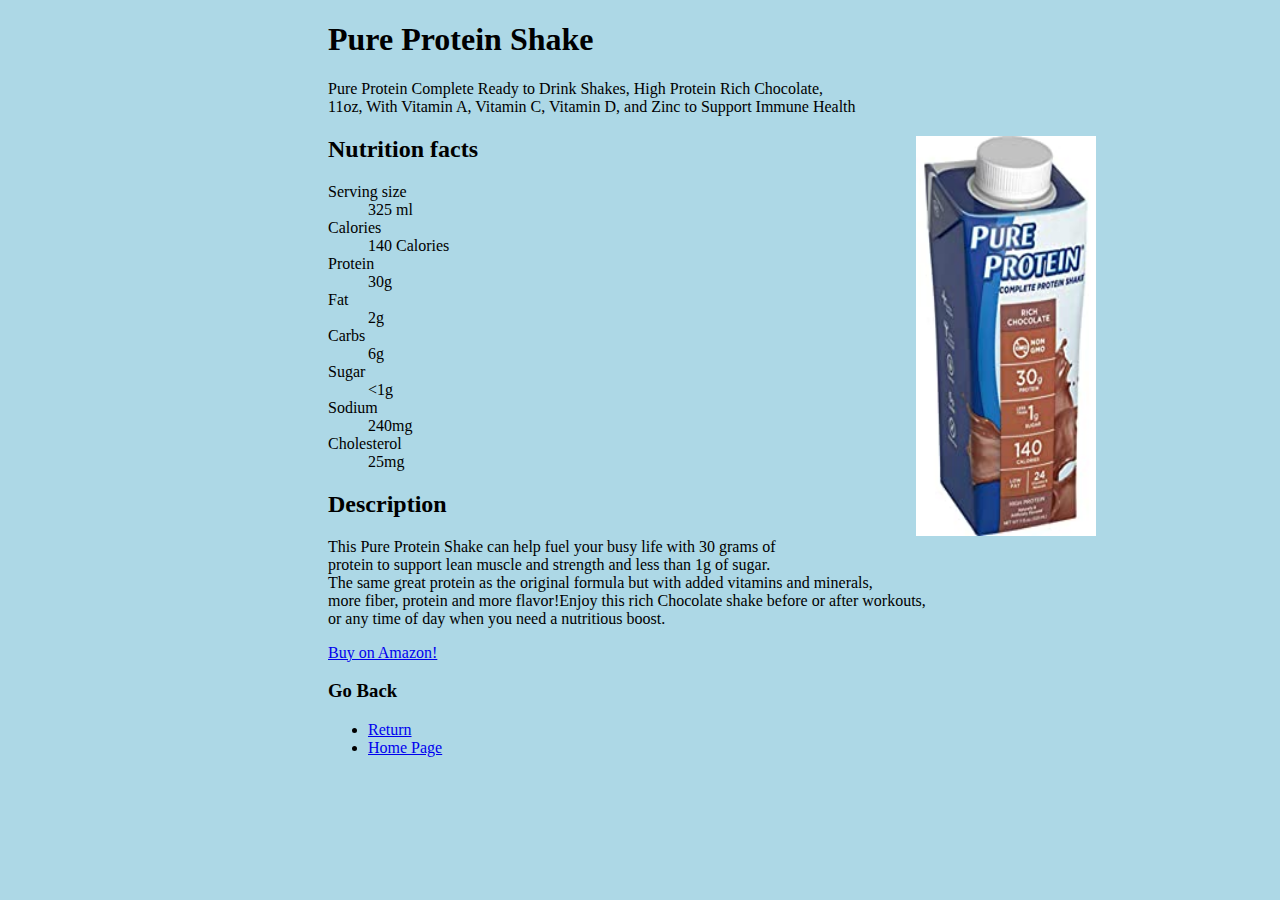
<file: proteinDrinks/drink03.html>
<!DOCTYPE html>
<html lang="en">
  <head>
    <meta charset="UTF-8" />
    <meta name="viewport" content="width=device-width, initial-scale=1.0" />
    <link rel="stylesheet" href="../css/bar_style.css" />
    <link rel="shortcut icon" href="../images/icon01.png" type="image/x-icon" />
    <title>Pure Protein Complete Ready to Drink Shakes</title>
  </head>

  <body>
    <header>
      <div class="container">
        <h1>Pure Protein Shake</h1>
        <p class="full name">
          Pure Protein Complete Ready to Drink Shakes, High Protein Rich
          Chocolate, <br />11oz, With Vitamin A, Vitamin C, Vitamin D, and Zinc
          to Support Immune Health
        </p>
      </div>
    </header>

    <div class="image">
      <p>
        <img
          src="../images/pureshake.jpg"
          alt="Pure Protein Shake"
          style="width: 180px; height: 400px;"
        />
      </p>

      <nav id="nutrition facts">
        <div>
          <h2>Nutrition facts</h2>

          <dl>
            <dt>Serving size</dt>
            <dd>325 ml</dd>
            <dt>Calories</dt>
            <dd>140 Calories</dd>
            <dt>Protein</dt>
            <dd>30g</dd>
            <dt>Fat</dt>
            <dd>2g</dd>
            <dt>Carbs</dt>
            <dd>6g</dd>
            <dt>Sugar</dt>
            <dd><1g</dd>
            <dt>Sodium</dt>
            <dd>240mg</dd>
            <dt>Cholesterol</dt>
            <dd>25mg</dd>
          </dl>
        </div>
      </nav>
    </div>

    <main>
      <div class="container">
        <h2>Description</h2>
        <p>
          This Pure Protein Shake can help fuel your busy life with 30 grams
          of<br />
          protein to support lean muscle and strength and less than 1g of sugar.
          <br />
          The same great protein as the original formula but with added vitamins
          and minerals, <br />more fiber, protein and more flavor!Enjoy this
          rich Chocolate shake before or after workouts, <br />or any time of
          day when you need a nutritious boost.
        </p>
        <a
          href="https://www.amazon.com/Pure-Protein-Complete-Shakes-Chocolate/dp/B07ZZCM9SZ/ref=sxin_7_ac_d_rm?ac_md=2-2-cHVyZSBwcm90ZWluIHNoYWtl-ac_d_rm&cv_ct_cx=protein%2Bdrink&dchild=1&keywords=protein%2Bdrink&pd_rd_i=B07ZZCM9SZ&pd_rd_r=3e37266b-5e19-4702-8b7d-a86dd7cc3f06&pd_rd_w=bbSWQ&pd_rd_wg=SzCzA&pf_rd_p=a0516f22-66df-4efd-8b9a-279a864d1512&pf_rd_r=Z676W6MHDJ831Y547C40&qid=1591574870&sr=1-3-12d4272d-8adb-4121-8624-135149aa9081&th=1"
          target="_blank"
          >Buy on Amazon!</a
        >
      </div>
    </main>
    <footer>
      <h3>Go Back</h3>
      <ul>
        <li><a href="../proteinDrinks/shakesTotal.html">Return</a></li>
        <li><a href="../index.html">Home Page</a></li>
      </ul>
    </footer>
  </body>
</html>
</file>
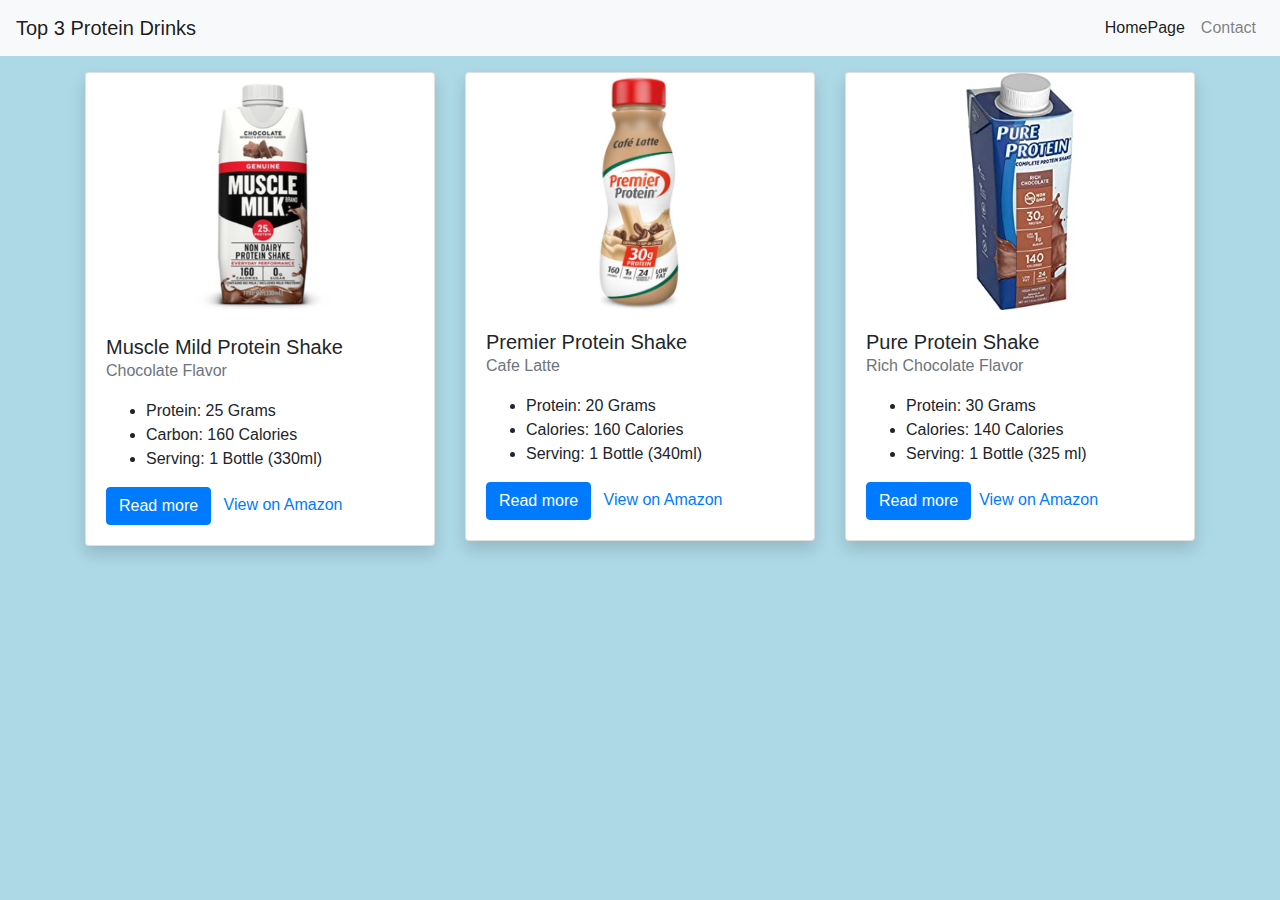
<file: proteinDrinks/shakesTotal.html>
<!DOCTYPE html>
<html lang="en">
  <head>
    <meta charset="UTF-8" />
    <meta name="viewport" content="width=device-width, initial-scale=1.0" />
    <meta http-equiv="X-UA-Compatible" content="ie=edge" />
    <link rel="shortcut icon" href="../images/icon01.png" type="image/x-icon" />
    <title>Protein Bars Compare</title>

    <!-- Bootstrap v4.4.1 CSS stylesheet -->
    <link
      rel="stylesheet"
      href="https://stackpath.bootstrapcdn.com/bootstrap/4.4.1/css/bootstrap.min.css"
      integrity="sha384-Vkoo8x4CGsO3+Hhxv8T/Q5PaXtkKtu6ug5TOeNV6gBiFeWPGFN9MuhOf23Q9Ifjh"
      crossorigin="anonymous"
    />
    <link rel="stylesheet" href="../css/total.css">
  </head>

  <body class="mt-5">
    <header>
      <nav class="navbar fixed-top navbar-expand-sm navbar-light bg-light">
        <a class="navbar-brand" href="" target="_blanket">Top 3 Protein Drinks</a>
        <button
          class="navbar-toggler"
          type="button"
          data-toggle="collapse"
          data-target="#navbarSupportedContent"
          aria-controls="navbarSupportedContent"
          aria-expanded="false"
          aria-label="Toggle navigation"
        >
          <span class="navbar-toggler-icon"></span>
        </button>

        <div class="collapse navbar-collapse" id="navbarSupportedContent">
          <ul class="navbar-nav ml-auto">
            <li class="nav-item active">
              <a class="nav-link" href="../index.html"
                >HomePage <span class="sr-only">(Homepage)</span></a
              >
            </li>

            <li class="nav-item">
              <a class="nav-link" href="https://yuanfengli168.github.io/" target="_blank">Contact</a>
            </li>
          </ul>
        </div>
      </nav>
    </header>

    <main>
      <div class="container">
        <div class="row">
          <div class="col-sm-6 col-md-4 py-4">
            <div class="card shadow bg-white rounded">
              <center><img
                src="../images/muscle_milk.PNG"
                class="card-img-top"
                alt="Muscle Mild Protein Shake"
                style="width: 40%; "
              /></center>
              
              <div class="card-body">
                <h5 class="card-title mb-0">Muscle Mild Protein Shake</h5>
                <p class="text-muted mt-0">
                  Chocolate Flavor
                </p>

                <p class="card-text font-weight-bold">
                  <ul>
                      <li>Protein: 25  Grams</li>
                      <li>Carbon: 160  Calories</li>
                      <li>Serving: 1 Bottle (330ml)</li>
                  </ul>
                </p>

                <a href="../proteinDrinks/drink01.html" class="btn btn-primary mr-2">Read more</a>
                <a href="https://www.amazon.com/Muscle-Milk-Genuine-Protein-Chocolate/dp/B00BQWO3Y0/ref=sr_1_6?dchild=1&keywords=protein%2Bdrink&qid=1591574870&sr=8-6&th=1" target="_blank">View on Amazon</a>
              </div>
            </div>
          </div>
          <div class="col-sm-6 col-md-4 py-4">
            <div class="card shadow bg-white rounded">
             <center> <img
                src="../images/premiershake.PNG"
                class="card-img-top"
                alt="Premier Protein Shake"
                style="width: 27%;"
              />
              </center>
              <div class="card-body">
                <h5 class="card-title mb-0">Premier Protein Shake</h5>
                <p class="text-muted mt-0">Cafe Latte</p>
                <p class="card-text font-weight-bold">
                  <ul>
                      <li>Protein: 20  Grams</li>
                      <li>Calories: 160  Calories</li>
                      <li>Serving: 1 Bottle (340ml)</li>
                  </ul>
                </p>
                <a href="../proteinDrinks/drink02.html" class="btn btn-primary mr-2">Read more</a>
                <a href="https://www.amazon.com/Premier-Protein-Shake-Cafe-Latte/dp/B07W8KHTGL/ref=sr_1_5?dchild=1&keywords=protein%2Bdrink&qid=1591574870&sr=8-5&th=1" target="_blank">View on Amazon</a>
              </div>
            </div>
          </div>
          <div class="col-sm-6 col-md-4 py-4">
            <div class="card shadow bg-white rounded">
              <center><img
                src="../images/pureshake.jpg"
                class="card-img-top"
                alt="Pure Protein shake one bottle"
                style="width: 34%;"
              /></center>
              <div class="card-body">
                <h5 class="card-title mb-0">Pure Protein Shake</h5>
                <p class="text-muted mt-0">
                  Rich Chocolate Flavor
                </p>
                <p class="card-text font-weight-bold">
                  <ul>
                      <li>Protein: 30 Grams</li>
                      <li>Calories: 140 Calories</li>
                      <li>Serving: 1 Bottle (325 ml)</li>
                  </ul>
                </p>
                <a href="../proteinDrinks/drink03.html" class="btn btn-primary mr-2">Read more</a
                ><a href="https://www.amazon.com/Pure-Protein-Complete-Shakes-Chocolate/dp/B07ZZCM9SZ/ref=sxin_7_ac_d_rm?ac_md=2-2-cHVyZSBwcm90ZWluIHNoYWtl-ac_d_rm&cv_ct_cx=protein%2Bdrink&dchild=1&keywords=protein%2Bdrink&pd_rd_i=B07ZZCM9SZ&pd_rd_r=3e37266b-5e19-4702-8b7d-a86dd7cc3f06&pd_rd_w=bbSWQ&pd_rd_wg=SzCzA&pf_rd_p=a0516f22-66df-4efd-8b9a-279a864d1512&pf_rd_r=Z676W6MHDJ831Y547C40&qid=1591574870&sr=1-3-12d4272d-8adb-4121-8624-135149aa9081&th=1" target="_blank">View on Amazon</a>
              </div>
            </div>
          </div>
        </div>
      </div>
    </main>

    <script
      src="https://code.jquery.com/jquery-3.4.1.slim.min.js"
      integrity="sha384-J6qa4849blE2+poT4WnyKhv5vZF5SrPo0iEjwBvKU7imGFAV0wwj1yYfoRSJoZ+n"
      crossorigin="anonymous"
    ></script>
    <script
      src="https://cdn.jsdelivr.net/npm/popper.js@1.16.0/dist/umd/popper.min.js"
      integrity="sha384-Q6E9RHvbIyZFJoft+2mJbHaEWldlvI9IOYy5n3zV9zzTtmI3UksdQRVvoxMfooAo"
      crossorigin="anonymous"
    ></script>
    <script
      src="https://stackpath.bootstrapcdn.com/bootstrap/4.4.1/js/bootstrap.min.js"
      integrity="sha384-wfSDF2E50Y2D1uUdj0O3uMBJnjuUD4Ih7YwaYd1iqfktj0Uod8GCExl3Og8ifwB6"
      crossorigin="anonymous"
    ></script>
  </body>
</html>
</file>
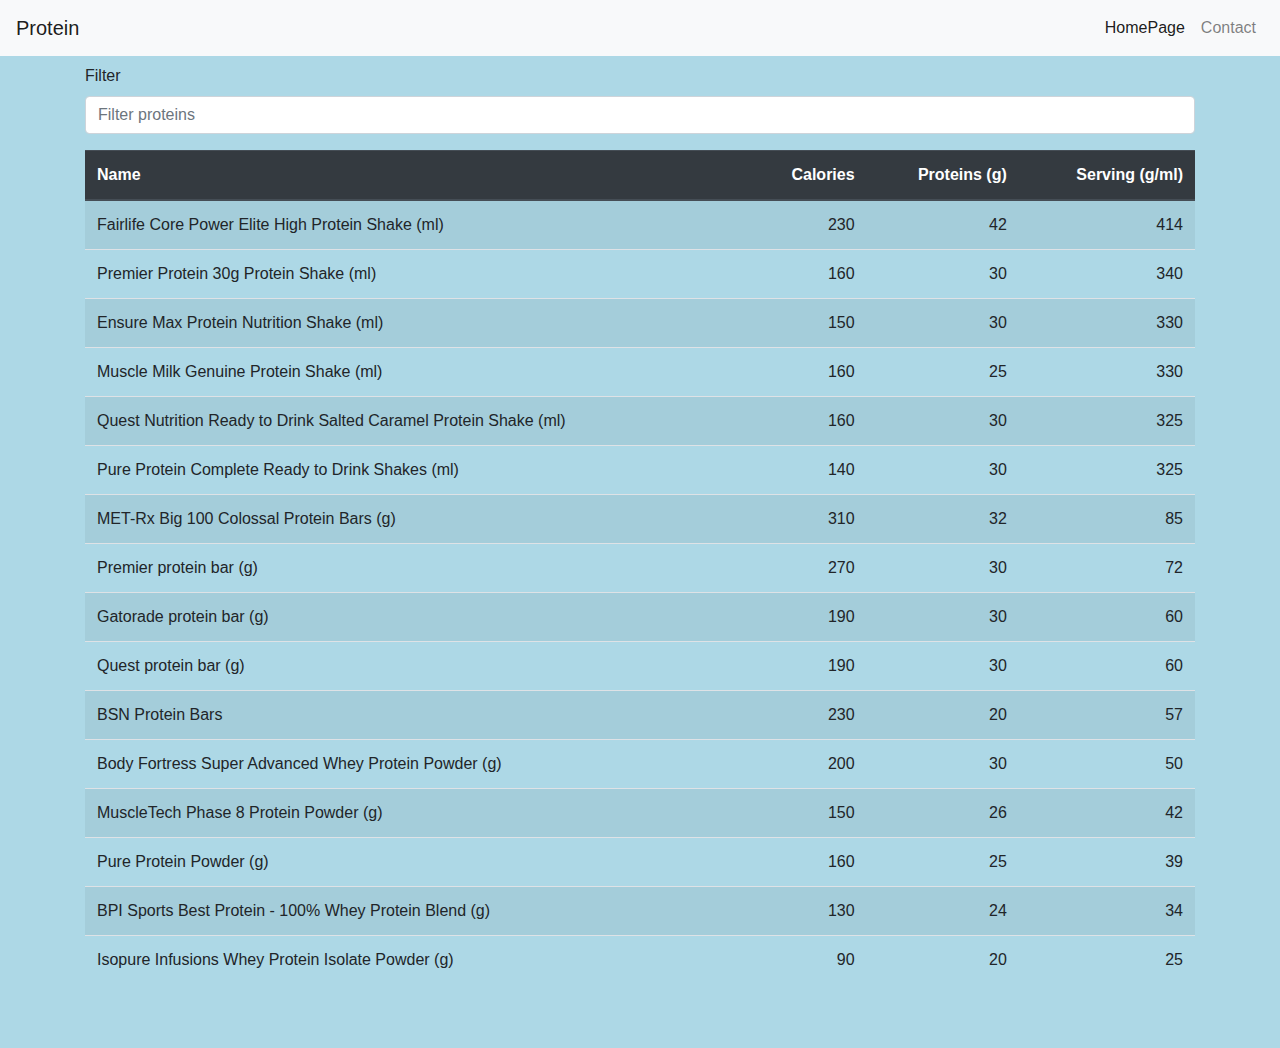
<file: templates/searching.html>
<!DOCTYPE html>
<html lang="en">
  <head>
    <meta charset="UTF-8" />
    <meta
      name="viewport"
      content="width=device-width, initial-scale=1.0, shrink-to-fit=no"
    />
    <meta http-equiv="X-UA-Compatible" content="ie=edge" />
    <link rel="shortcut icon" href="../images/icon01.png" type="image/x-icon" />
    <title>Searching For Proteins</title>
    <link
      rel="stylesheet"
      href="https://stackpath.bootstrapcdn.com/bootstrap/4.4.1/css/bootstrap.min.css"
      integrity="sha384-Vkoo8x4CGsO3+Hhxv8T/Q5PaXtkKtu6ug5TOeNV6gBiFeWPGFN9MuhOf23Q9Ifjh"
      crossorigin="anonymous"
    />
    <link rel="stylesheet" href="../css/total.css" />
    <style>
      td,
      th {
        text-align: right;
      }

      .non-numeric {
        text-align: left;
      }
    </style>
  </head>
  <body>
    <header>
      <nav class="navbar fixed-top navbar-expand-sm navbar-light bg-light">
        <a
          class="navbar-brand"
          href="https://en.wikipedia.org/wiki/Protein"
          target="_blank"
          >Protein</a
        >
        <button
          class="navbar-toggler"
          type="button"
          data-toggle="collapse"
          data-target="#navbarSupportedContent"
          aria-controls="navbarSupportedContent"
          aria-expanded="false"
          aria-label="Toggle navigation"
        >
          <span class="navbar-toggler-icon"></span>
        </button>

        <div class="collapse navbar-collapse" id="navbarSupportedContent">
          <ul class="navbar-nav ml-auto">
            <li class="nav-item active">
              <a class="nav-link" href="../index.html"
                >HomePage <span class="sr-only">(Homepage)</span></a
              >
            </li>

            <li class="nav-item">
              <a
                class="nav-link"
                href="https://yuanfengli168.github.io/"
                target="_blank"
                >Contact</a
              >
            </li>
          </ul>
        </div>
      </nav>
    </header>

    <main class="container">
      <div class="row py-5">
        <div class="col">
          <form>
            <div class="form-group">
              <label for="protein-filter">Filter</label>
              <input
                type="text"
                class="form-control"
                id="protein-filter"
                placeholder="Filter proteins"
              />
            </div>
          </form>

          <table class="table table-striped table-hover proteins" width="100%">
            <thead class="thead-dark">
              <tr>
                <th scope="col" class="non-numeric">Name</th>
                <th scope="col">Calories</th>
                <th scope="col">Proteins (g)</th>
                <th scope="col">Serving (g/ml)</th>
              </tr>
            </thead>
            <tbody></tbody>
          </table>
        </div>
      </div>
    </main>

    <script
      src="https://code.jquery.com/jquery-3.4.1.slim.min.js"
      integrity="sha384-J6qa4849blE2+poT4WnyKhv5vZF5SrPo0iEjwBvKU7imGFAV0wwj1yYfoRSJoZ+n"
      crossorigin="anonymous"
    ></script>
    <script
      src="https://cdn.jsdelivr.net/npm/popper.js@1.16.0/dist/umd/popper.min.js"
      integrity="sha384-Q6E9RHvbIyZFJoft+2mJbHaEWldlvI9IOYy5n3zV9zzTtmI3UksdQRVvoxMfooAo"
      crossorigin="anonymous"
    ></script>
    <script
      src="https://stackpath.bootstrapcdn.com/bootstrap/4.4.1/js/bootstrap.min.js"
      integrity="sha384-wfSDF2E50Y2D1uUdj0O3uMBJnjuUD4Ih7YwaYd1iqfktj0Uod8GCExl3Og8ifwB6"
      crossorigin="anonymous"
    ></script>
    <script src="../js/protein_lists.js"></script>
    <script src="../js/protein_lists_app.js"></script>
    <script>
      renderProteins(PROTEINS);
    </script>
  </body>
</html>
</file>
<file: css/homepage.css>
body {
  background-color: lightblue;
  padding-top: 2%;
}

main {
  text-align: center;
}

.photos_specific {
  padding-top: 1%;
}

img {
  padding-top: 1rem;
}

.middle {
  margin-left: 1rem;
  margin-right: 1rem;
}
</file>
<file: css/total.css>
.container {
  margin-top: 1rem;
}

body {
  background-color: lightblue;
}
</file>
<file: css/bar_style.css>
body {
  width: 90%;
  background-color: lightblue;
  padding-left: 5%;
  padding-right: 5%;
}

img {
  width: 300px;
  height: 200px;
}

@media (min-width: 768px) {
  body {
    padding-left: 15%;
  }

  .image {
    width: 70rem;
  }

  img {
    float: right;
    padding-right: 40%;
  }

  .nutrition_facts {
    padding-left: 2%;
  }

  footer {
    width: 55%;
  }
}

@media (min-width: 1200px) {
  body {
    padding-left: 25%;
    width: 150rem;
  }

  .image {
    width: 80rem;
  }

  img {
    float: right;
    padding-right: 30%%;
  }

  .nutrition_facts {
    padding-left: 2%;
  }

  footer {
    width: 55%;
  }
}
</file>
